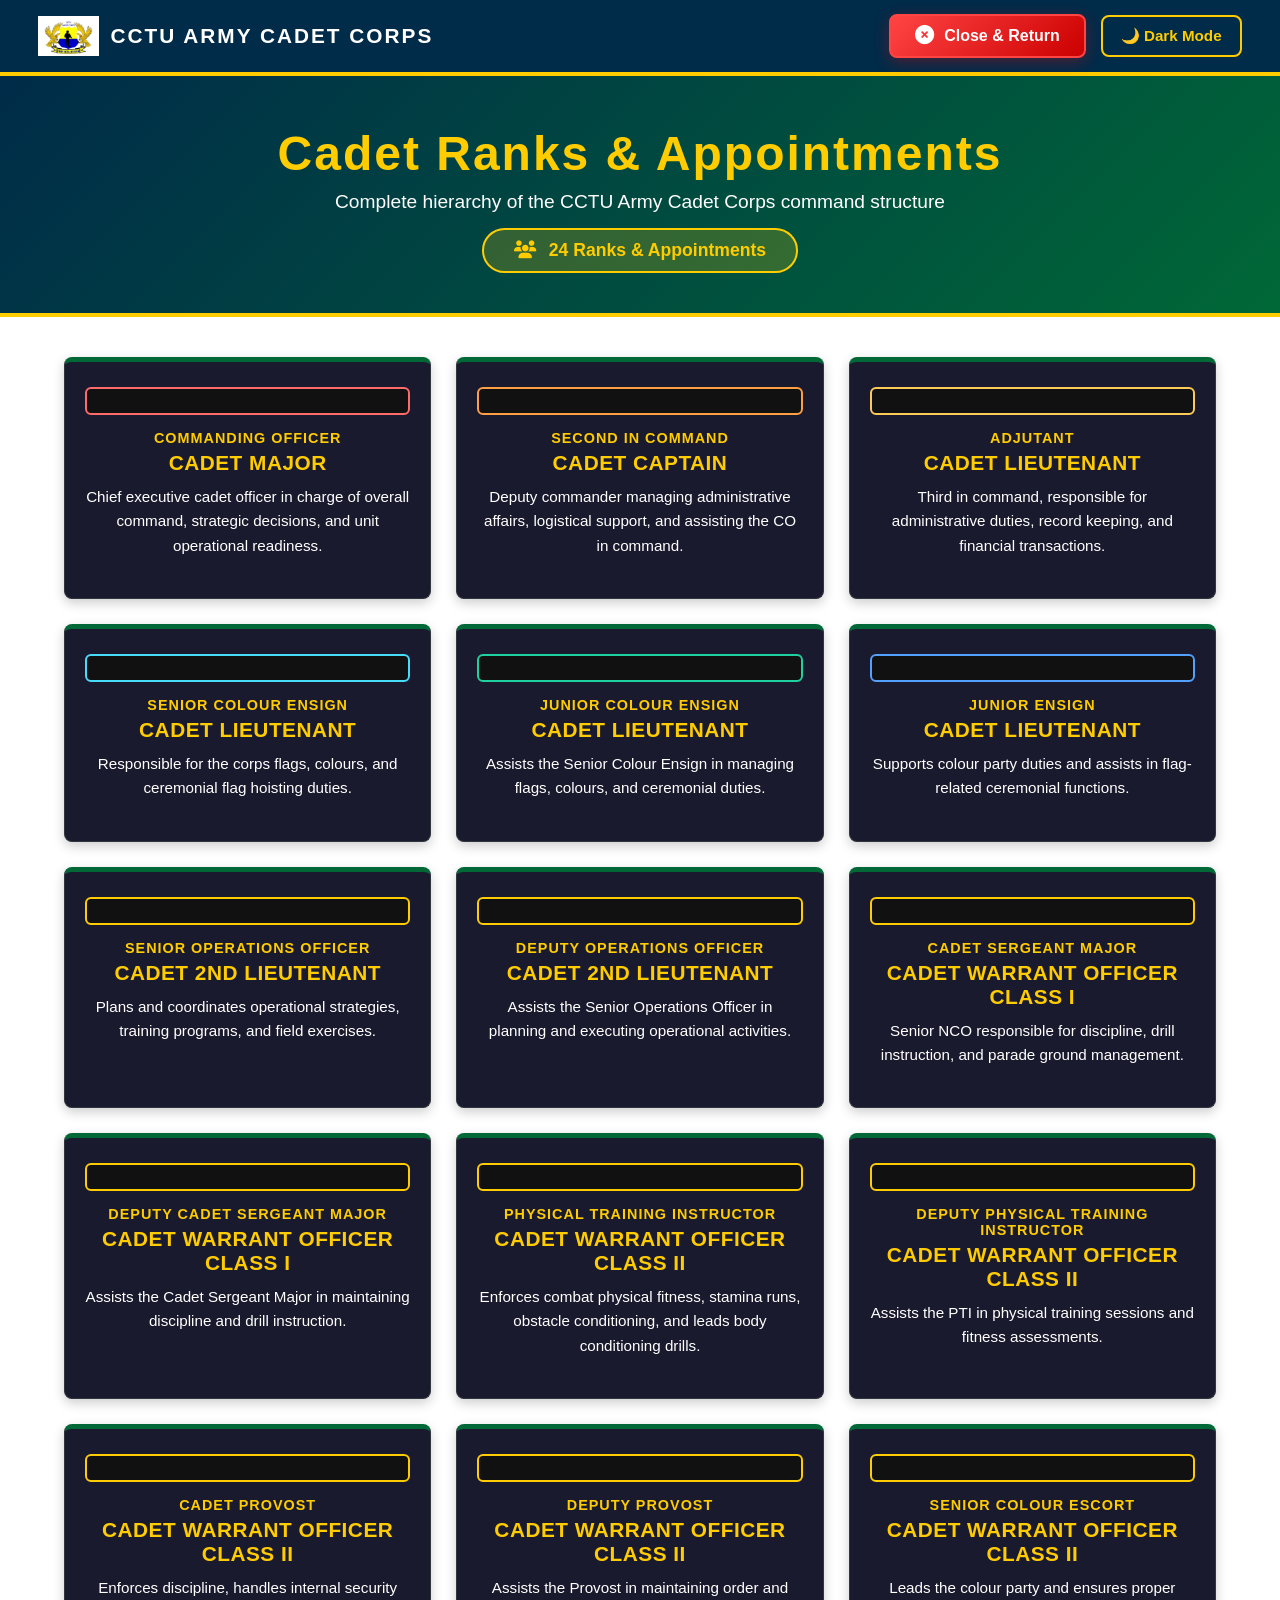
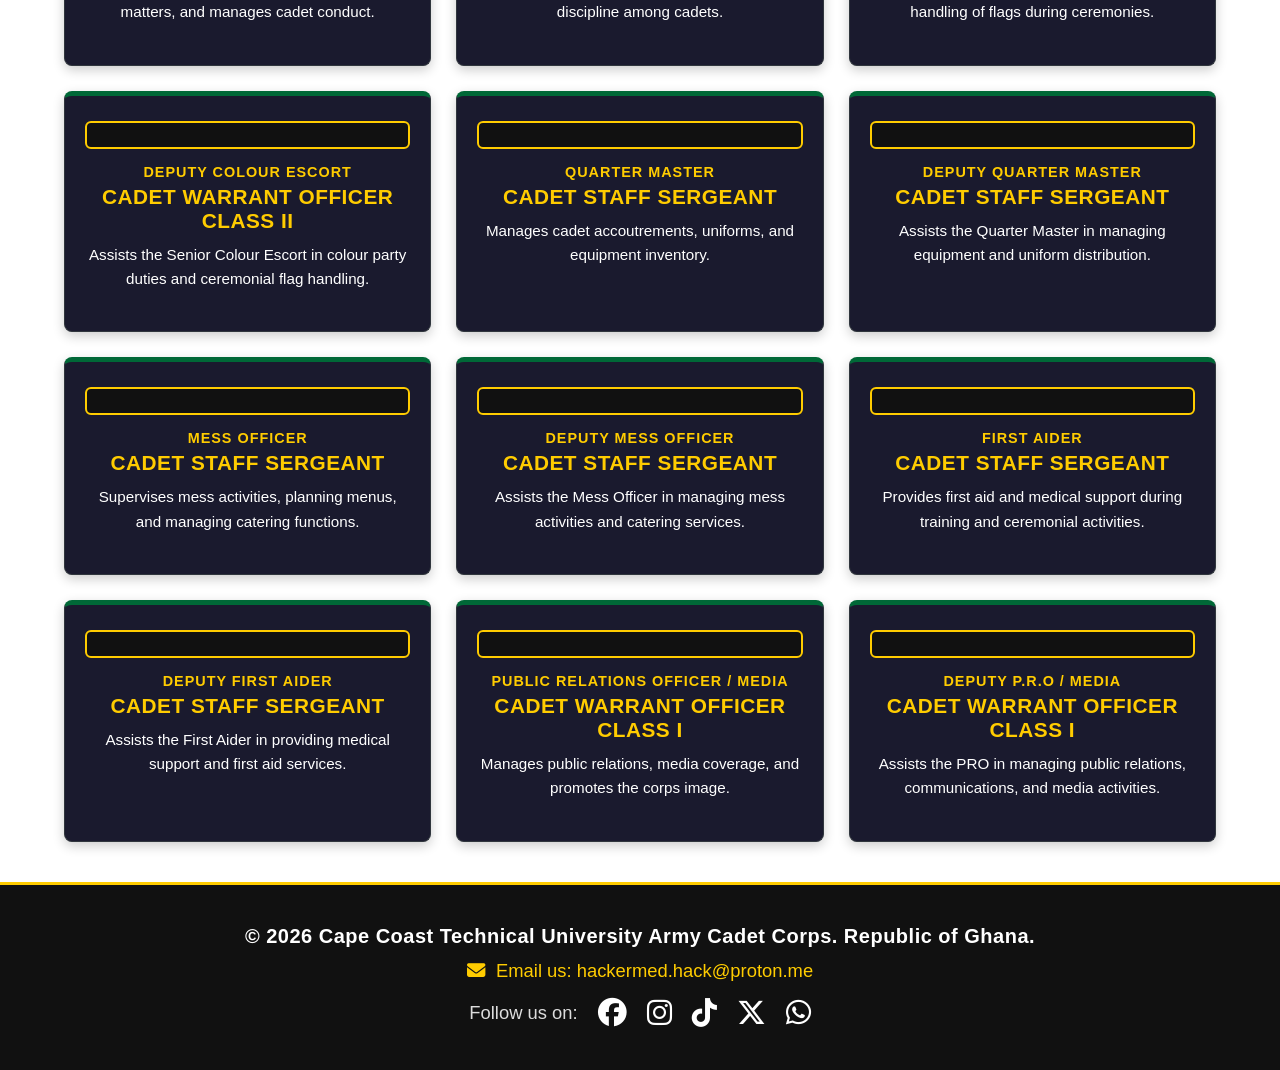
<file: ranks.html>
<!DOCTYPE html>
<html lang="en">
<head>
    <meta charset="UTF-8">
    <meta name="viewport" content="width=device-width, initial-scale=1.0">
    <title>CCTUACCRB-RANKS</title>
    <link rel="icon" type="image/png" href="logo.jpg">
    <link rel="stylesheet" href="https://cdnjs.cloudflare.com/ajax/libs/font-awesome/6.5.1/css/all.min.css">
    <link rel="stylesheet" href="ranks.css">
</head>
<body>
    <!-- Navigation -->
    <header>
        <div class="logo-container">
            <img src="logo.jpg" alt="CCTU Logo" class="coat-of-arms">
            <span class="logo-text">CCTU ARMY CADET CORPS</span>
        </div>
        <nav>
            <ul class="nav-links">
                <li>
                    <button id="close-ranks" class="btn-close-ranks">
                        <i class="fas fa-times-circle"></i> Close & Return
                    </button>
                </li>
                <li>
                    <button id="theme-toggle-ranks" class="btn-theme-toggle">🌙 Dark Mode</button>
                </li>
            </ul>
        </nav>
    </header>

    <!-- Ranks Header -->
    <section class="ranks-header">
        <h1> Cadet Ranks & Appointments</h1>
        <p>Complete hierarchy of the CCTU Army Cadet Corps command structure</p>
        <div class="rank-count">
            <span><i class="fas fa-users"></i> 24 Ranks & Appointments</span>
        </div>
    </section>

    <!-- All 24 Ranks Grid -->
    <section class="ranks-full-grid">
        
        <!-- 1. COMMANDING OFFICER -->
        <div class="rank-card">
            <div class="rank-insignia">
                <div class="insignia-symbol"></div>
            </div>
            <span class="rank-title">COMMANDING OFFICER</span>
            <h3>CADET MAJOR</h3>
            <p>Chief executive cadet officer in charge of overall command, strategic decisions, and unit operational readiness.</p>
        </div>

        <!-- 2. SECOND IN COMMAND -->
        <div class="rank-card">
            <div class="rank-insignia">
                <div class="insignia-symbol"></div>
            </div>
            <span class="rank-title">SECOND IN COMMAND</span>
            <h3>CADET CAPTAIN</h3>
            <p>Deputy commander managing administrative affairs, logistical support, and assisting the CO in command.</p>
        </div>

        <!-- 3. ADJUTANT -->
        <div class="rank-card">
            <div class="rank-insignia">
                <div class="insignia-symbol"></div>
            </div>
            <span class="rank-title">ADJUTANT</span>
            <h3>CADET LIEUTENANT</h3>
            <p>Third in command, responsible for administrative duties, record keeping, and financial transactions.</p>
        </div>

        <!-- 4. SENIOR COLOUR ENSIGN -->
        <div class="rank-card">
            <div class="rank-insignia">
                <div class="insignia-symbol"></div>
            </div>
            <span class="rank-title">SENIOR COLOUR ENSIGN</span>
            <h3>CADET LIEUTENANT</h3>
            <p>Responsible for the corps flags, colours, and ceremonial flag hoisting duties.</p>
        </div>

        <!-- 5. JUNIOR COLOUR ENSIGN -->
        <div class="rank-card">
            <div class="rank-insignia">
                <div class="insignia-symbol"></div>
            </div>
            <span class="rank-title">JUNIOR COLOUR ENSIGN</span>
            <h3>CADET LIEUTENANT</h3>
            <p>Assists the Senior Colour Ensign in managing flags, colours, and ceremonial duties.</p>
        </div>

        <!-- 6. JUNIOR ENSIGN -->
        <div class="rank-card">
            <div class="rank-insignia">
                <div class="insignia-symbol"></div>
            </div>
            <span class="rank-title">JUNIOR ENSIGN</span>
            <h3>CADET LIEUTENANT</h3>
            <p>Supports colour party duties and assists in flag-related ceremonial functions.</p>
        </div>

        <!-- 7. SENIOR OPERATIONS OFFICER -->
        <div class="rank-card">
            <div class="rank-insignia">
                <div class="insignia-symbol"></div>
            </div>
            <span class="rank-title">SENIOR OPERATIONS OFFICER</span>
            <h3>CADET 2ND LIEUTENANT</h3>
            <p>Plans and coordinates operational strategies, training programs, and field exercises.</p>
        </div>

        <!-- 8. DEPUTY OPERATIONS OFFICER -->
        <div class="rank-card">
            <div class="rank-insignia">
                <div class="insignia-symbol"></div>
            </div>
            <span class="rank-title">DEPUTY OPERATIONS OFFICER</span>
            <h3>CADET 2ND LIEUTENANT</h3>
            <p>Assists the Senior Operations Officer in planning and executing operational activities.</p>
        </div>

        <!-- 9. CADET SERGEANT MAJOR -->
        <div class="rank-card">
            <div class="rank-insignia">
                <div class="insignia-symbol"></div>
            </div>
            <span class="rank-title">CADET SERGEANT MAJOR</span>
            <h3>CADET WARRANT OFFICER CLASS I</h3>
            <p>Senior NCO responsible for discipline, drill instruction, and parade ground management.</p>
        </div>

        <!-- 10. DEPUTY CADET SERGEANT MAJOR -->
        <div class="rank-card">
            <div class="rank-insignia">
                <div class="insignia-symbol"></div>
            </div>
            <span class="rank-title">DEPUTY CADET SERGEANT MAJOR</span>
            <h3>CADET WARRANT OFFICER CLASS I</h3>
            <p>Assists the Cadet Sergeant Major in maintaining discipline and drill instruction.</p>
        </div>

        <!-- 11. PHYSICAL TRAINING INSTRUCTOR -->
        <div class="rank-card">
            <div class="rank-insignia">
                <div class="insignia-symbol"></div>
            </div>
            <span class="rank-title">PHYSICAL TRAINING INSTRUCTOR</span>
            <h3>CADET WARRANT OFFICER CLASS II</h3>
            <p>Enforces combat physical fitness, stamina runs, obstacle conditioning, and leads body conditioning drills.</p>
        </div>

        <!-- 12. DEPUTY PHYSICAL TRAINING INSTRUCTOR -->
        <div class="rank-card">
            <div class="rank-insignia">
                <div class="insignia-symbol"></div>
            </div>
            <span class="rank-title">DEPUTY PHYSICAL TRAINING INSTRUCTOR</span>
            <h3>CADET WARRANT OFFICER CLASS II</h3>
            <p>Assists the PTI in physical training sessions and fitness assessments.</p>
        </div>

        <!-- 13. CADET PROVOST -->
        <div class="rank-card">
            <div class="rank-insignia">
                <div class="insignia-symbol"></div>
            </div>
            <span class="rank-title">CADET PROVOST</span>
            <h3>CADET WARRANT OFFICER CLASS II</h3>
            <p>Enforces discipline, handles internal security matters, and manages cadet conduct.</p>
        </div>

        <!-- 14. DEPUTY PROVOST -->
        <div class="rank-card">
            <div class="rank-insignia">
                <div class="insignia-symbol"></div>
            </div>
            <span class="rank-title">DEPUTY PROVOST</span>
            <h3>CADET WARRANT OFFICER CLASS II</h3>
            <p>Assists the Provost in maintaining order and discipline among cadets.</p>
        </div>

        <!-- 15. SENIOR COLOUR ESCORT -->
        <div class="rank-card">
            <div class="rank-insignia">
                <div class="insignia-symbol"></div>
            </div>
            <span class="rank-title">SENIOR COLOUR ESCORT</span>
            <h3>CADET WARRANT OFFICER CLASS II</h3>
            <p>Leads the colour party and ensures proper handling of flags during ceremonies.</p>
        </div>

        <!-- 16. DEPUTY COLOUR ESCORT -->
        <div class="rank-card">
            <div class="rank-insignia">
                <div class="insignia-symbol"></div>
            </div>
            <span class="rank-title">DEPUTY COLOUR ESCORT</span>
            <h3>CADET WARRANT OFFICER CLASS II</h3>
            <p>Assists the Senior Colour Escort in colour party duties and ceremonial flag handling.</p>
        </div>

        <!-- 17. QUARTER MASTER -->
        <div class="rank-card">
            <div class="rank-insignia">
                <div class="insignia-symbol"></div>
            </div>
            <span class="rank-title">QUARTER MASTER</span>
            <h3>CADET STAFF SERGEANT</h3>
            <p>Manages cadet accoutrements, uniforms, and equipment inventory.</p>
        </div>

        <!-- 18. DEPUTY QUARTER MASTER -->
        <div class="rank-card">
            <div class="rank-insignia">
                <div class="insignia-symbol"></div>
            </div>
            <span class="rank-title">DEPUTY QUARTER MASTER</span>
            <h3>CADET STAFF SERGEANT</h3>
            <p>Assists the Quarter Master in managing equipment and uniform distribution.</p>
        </div>

        <!-- 19. MESS OFFICER -->
        <div class="rank-card">
            <div class="rank-insignia">
                <div class="insignia-symbol"></div>
            </div>
            <span class="rank-title">MESS OFFICER</span>
            <h3>CADET STAFF SERGEANT</h3>
            <p>Supervises mess activities, planning menus, and managing catering functions.</p>
        </div>

        <!-- 20. DEPUTY MESS OFFICER -->
        <div class="rank-card">
            <div class="rank-insignia">
                <div class="insignia-symbol"></div>
            </div>
            <span class="rank-title">DEPUTY MESS OFFICER</span>
            <h3>CADET STAFF SERGEANT</h3>
            <p>Assists the Mess Officer in managing mess activities and catering services.</p>
        </div>

        <!-- 21. FIRST AIDER -->
        <div class="rank-card">
            <div class="rank-insignia">
                <div class="insignia-symbol"></div>
            </div>
            <span class="rank-title">FIRST AIDER</span>
            <h3>CADET STAFF SERGEANT</h3>
            <p>Provides first aid and medical support during training and ceremonial activities.</p>
        </div>

        <!-- 22. DEPUTY FIRST AIDER -->
        <div class="rank-card">
            <div class="rank-insignia">
                <div class="insignia-symbol"></div>
            </div>
            <span class="rank-title">DEPUTY FIRST AIDER</span>
            <h3>CADET STAFF SERGEANT</h3>
            <p>Assists the First Aider in providing medical support and first aid services.</p>
        </div>

        <!-- 23. PUBLIC RELATIONS OFFICER -->
        <div class="rank-card">
            <div class="rank-insignia">
                <div class="insignia-symbol"></div>
            </div>
            <span class="rank-title">PUBLIC RELATIONS OFFICER / MEDIA</span>
            <h3>CADET WARRANT OFFICER CLASS I</h3>
            <p>Manages public relations, media coverage, and promotes the corps image.</p>
        </div>

        <!-- 24. DEPUTY PUBLIC RELATIONS OFFICER -->
        <div class="rank-card">
            <div class="rank-insignia">
                <div class="insignia-symbol"></div>
            </div>
            <span class="rank-title">DEPUTY P.R.O / MEDIA</span>
            <h3>CADET WARRANT OFFICER CLASS I</h3>
            <p>Assists the PRO in managing public relations, communications, and media activities.</p>
        </div>
    </section>

    <!-- Footer -->
    <footer>
        <p>&copy; 2026 Cape Coast Technical University Army Cadet Corps. Republic of Ghana.</p>
        <div class="footer-contact">
            <a href="mailto:hackermed.hack@proton.me" class="email-link">
                <i class="fas fa-envelope"></i> Email us: hackermed.hack@proton.me
            </a>
        </div>
        <div class="social-links">
            <span>Follow us on:</span>
            <a href="https://facebook.com" target="_blank" aria-label="Facebook"><i class="fab fa-facebook"></i></a>
            <a href="https://instagram.com" target="_blank" aria-label="Instagram"><i class="fab fa-instagram"></i></a>
            <a href="https://tiktok.com" target="_blank" aria-label="TikTok"><i class="fab fa-tiktok"></i></a>
            <a href="https://twitter.com" target="_blank" aria-label="X (Twitter)"><i class="fab fa-x-twitter"></i></a>
            <a href="https://wa.me/233XXXXXXXXX" target="_blank" aria-label="WhatsApp"><i class="fab fa-whatsapp"></i></a>
        </div>
    </footer>

    <script src="ranks.js"></script>
</body>
</html>
</file>
<file: ranks.css>
/* Ranks Page Styles */
:root {
    --bg-color: #ffffff;
    --text-color: #ffffff;
    --card-bg: #161b22;
    --border-color: #30363d;
    --header-bg: #002b49;
    --footer-bg: #111111;
    --rank-card-bg: #1a1a2e;
}

[data-theme="dark"] {
    --bg-color: #0d1117;
    --text-color: #ffffff;
    --card-bg: #161b22;
    --border-color: #30363d;
    --header-bg: #0d1117;
    --footer-bg: #0d1117;
    --rank-card-bg: #161b22;
}

[data-theme="light"] {
    --bg-color: #f4f6f8;
    --text-color: #111111;
    --card-bg: #ffffff;
    --border-color: #dddddd;
    --header-bg: #002b49;
    --footer-bg: #111111;
    --rank-card-bg: #ffffff;
}

* {
    margin: 0;
    padding: 0;
    box-sizing: border-box;
    font-family: 'Segoe UI', Tahoma, Geneva, Verdana, sans-serif;
}

body {
    background-color: var(--bg-color);
    color: var(--text-color);
    transition: background-color 0.3s ease, color 0.3s ease;
}

/* Header */
header {
    display: flex;
    justify-content: space-between;
    align-items: center;
    padding: 0.9rem 3%;
    background-color: var(--header-bg);
    color: #ffffff;
    position: sticky;
    top: 0;
    z-index: 1000;
    border-bottom: 4px solid #ffcc00;
    transition: background-color 0.3s ease;
}

.logo-container {
    display: flex;
    align-items: center;
    gap: 12px;
}

.coat-of-arms {
    height: 40px;
    width: auto;
}

.logo-text {
    font-size: 1.3rem;
    font-weight: 600;
    letter-spacing: 2px;
    color: #ffffff;
}

.nav-links {
    display: flex;
    list-style: none;
    gap: 15px;
    align-items: center;
}

/* Close Ranks Button */
.btn-close-ranks {
    display: inline-flex;
    align-items: center;
    gap: 10px;
    background: linear-gradient(135deg, #ff4444, #cc0000);
    color: #ffffff !important;
    padding: 10px 24px;
    font-size: 1rem;
    font-weight: 700;
    border-radius: 8px;
    border: 2px solid #ff4444;
    cursor: pointer;
    transition: all 0.3s ease;
    text-decoration: none !important;
    box-shadow: 0 4px 15px rgba(255, 0, 0, 0.3);
}

.btn-close-ranks:hover {
    transform: translateY(-3px) scale(1.05);
    box-shadow: 0 8px 30px rgba(255, 0, 0, 0.5);
    background: linear-gradient(135deg, #ff6666, #dd0000);
    border-color: #ff6666;
}

.btn-close-ranks i {
    font-size: 1.2rem;
}

/* Theme Toggle Button */
.btn-theme-toggle {
    background: transparent;
    border: 2px solid #ffcc00;
    color: #ffcc00;
    padding: 10px 18px;
    cursor: pointer;
    border-radius: 8px;
    font-weight: 700;
    font-size: 0.95rem;
    transition: all 0.3s ease;
}

.btn-theme-toggle:hover {
    background: #ffcc00;
    color: #002b49;
    transform: scale(1.05);
}

/* Ranks Header */
.ranks-header {
    text-align: center;
    padding: 50px 20px 40px;
    background: linear-gradient(135deg, #002b49, #006837);
    border-bottom: 4px solid #ffcc00;
    transition: background 0.3s ease;
}

[data-theme="dark"] .ranks-header {
    background: linear-gradient(135deg, #0d1117, #161b22);
}

.ranks-header h1 {
    font-size: 3rem;
    color: #ffcc00;
    margin-bottom: 10px;
    letter-spacing: 2px;
}

.ranks-header p {
    font-size: 1.2rem;
    color: #ffffff;
    font-weight: 300;
    margin-bottom: 15px;
}

.rank-count {
    display: inline-block;
    background: rgba(255, 204, 0, 0.2);
    border: 2px solid #ffcc00;
    padding: 10px 30px;
    border-radius: 50px;
    color: #ffcc00;
    font-size: 1.1rem;
    font-weight: 700;
}

.rank-count i {
    margin-right: 8px;
}

/* Full Ranks Grid */
.ranks-full-grid {
    display: grid;
    grid-template-columns: repeat(auto-fill, minmax(300px, 1fr));
    gap: 25px;
    padding: 40px 5%;
    max-width: 1400px;
    margin: 0 auto;
}

/* Individual Rank Cards - Matching Main Page Style */
.rank-card {
    background: var(--rank-card-bg);
    border: 1px solid var(--border-color);
    border-top: 5px solid #006837;
    padding: 25px 20px;
    border-radius: 8px;
    text-align: center;
    box-shadow: 0 4px 12px rgba(0, 0, 0, 0.2);
    transition: all 0.3s ease;
    position: relative;
    overflow: hidden;
}

.rank-card:hover {
    transform: translateY(-8px);
    border-top-color: #002b49 !important;
    box-shadow: 0 8px 30px rgba(0, 43, 73, 0.3);
}

.rank-card:hover .rank-title {
    color: #84926a !important;
}

/* Rank Insignia */
.rank-insignia {
    background-color: #111111;
    color: #ffcc00;
    padding: 12px;
    border-radius: 6px;
    margin-bottom: 15px;
    border: 2px solid #ffcc00;
}

.insignia-symbol {
    font-weight: bold;
    font-size: 1.3rem;
    letter-spacing: 3px;
}

/* Rank Title */
.rank-title {
    font-size: 0.9rem;
    color: #ffcc00;
    font-weight: 700;
    text-transform: uppercase;
    display: block;
    margin-bottom: 5px;
    letter-spacing: 1px;
    transition: color 0.3s ease;
}

.rank-card h3 {
    font-size: 1.3rem;
    color: #ffcc00;
    margin-bottom: 10px;
    letter-spacing: 0.5px;
}

.rank-card p {
    font-size: 0.95rem;
    color: var(--text-color);
    line-height: 1.6;
    margin-bottom: 15px;
}

/* Rank Badge */
.rank-badge {
    display: inline-block;
    background: linear-gradient(135deg, #002b49, #006837);
    color: #ffcc00;
    padding: 5px 18px;
    border-radius: 20px;
    font-size: 0.8rem;
    font-weight: 700;
    text-transform: uppercase;
    letter-spacing: 0.5px;
    border: 1px solid rgba(255, 204, 0, 0.3);
}

/* Special styling for different rank types */
.rank-card:nth-child(1) .rank-insignia { border-color: #ff6b6b; }
.rank-card:nth-child(2) .rank-insignia { border-color: #ff9f43; }
.rank-card:nth-child(3) .rank-insignia { border-color: #feca57; }
.rank-card:nth-child(4) .rank-insignia { border-color: #48dbfb; }
.rank-card:nth-child(5) .rank-insignia { border-color: #1dd1a1; }
.rank-card:nth-child(6) .rank-insignia { border-color: #54a0ff; }

/* Footer */
footer {
    text-align: center;
    padding: 40px 20px;
    background-color: var(--footer-bg);
    color: #ffffff;
    border-top: 3px solid #ffcc00;
    transition: background-color 0.3s ease;
}

footer p {
    font-size: 1.25rem;
    font-weight: 600;
    margin-bottom: 12px;
    letter-spacing: 0.5px;
}

.footer-contact {
    margin-bottom: 15px;
}

.email-link {
    color: #ffcc00;
    font-size: 1.15rem;
    font-weight: 500;
    text-decoration: none;
    transition: color 0.3s ease, text-decoration 0.3s ease;
}

.email-link i {
    margin-right: 6px;
}

.email-link:hover {
    color: #ffffff;
    text-decoration: underline;
}

.social-links {
    margin-top: 10px;
    display: flex;
    justify-content: center;
    align-items: center;
    gap: 20px;
}

.social-links span {
    font-size: 1.15rem;
    color: #dddddd;
    font-weight: 500;
}

.social-links a {
    color: #ffffff;
    font-size: 1.8rem;
    text-decoration: none;
    transition: color 0.3s ease, transform 0.2s ease;
}

.social-links a:hover {
    transform: scale(1.2) translateY(-3px);
}

.social-links a[aria-label="Facebook"]:hover {
    color: #1877f2;
}

.social-links a[aria-label="Instagram"]:hover {
    color: #e4405f;
}

.social-links a[aria-label="TikTok"]:hover {
    color: #000000;
}

.social-links a[aria-label="X (Twitter)"]:hover {
    color: #1da1f2;
}

/* Responsive Design */
@media screen and (max-width: 992px) {
    .ranks-full-grid {
        grid-template-columns: repeat(auto-fill, minmax(250px, 1fr));
        gap: 20px;
        padding: 30px 4%;
    }

    .ranks-header h1 {
        font-size: 2.4rem;
    }

    .btn-close-ranks {
        padding: 8px 18px;
        font-size: 0.85rem;
    }

    .btn-theme-toggle {
        padding: 8px 14px;
        font-size: 0.85rem;
    }
}

@media screen and (max-width: 768px) {
    header {
        flex-direction: column;
        gap: 15px;
        padding: 15px 20px;
    }

    .nav-links {
        flex-wrap: wrap;
        justify-content: center;
        gap: 10px;
    }

    .ranks-full-grid {
        grid-template-columns: repeat(auto-fill, minmax(280px, 1fr));
        gap: 18px;
        padding: 20px 3%;
    }

    .ranks-header h1 {
        font-size: 2rem;
    }

    .ranks-header p {
        font-size: 1rem;
    }

    .rank-count {
        font-size: 0.95rem;
        padding: 8px 20px;
    }
}

@media screen and (max-width: 480px) {
    .ranks-full-grid {
        grid-template-columns: 1fr;
        gap: 15px;
        padding: 15px 2%;
    }

    .ranks-header h1 {
        font-size: 1.5rem;
    }

    .ranks-header p {
        font-size: 0.85rem;
    }

    .rank-count {
        font-size: 0.8rem;
        padding: 6px 16px;
    }

    .rank-card {
        padding: 20px 15px;
    }

    .rank-card h3 {
        font-size: 1.1rem;
    }

    .logo-text {
        font-size: 1rem;
    }

    .btn-close-ranks {
        padding: 6px 14px;
        font-size: 0.75rem;
        gap: 6px;
    }

    .btn-close-ranks i {
        font-size: 0.9rem;
    }

    .btn-theme-toggle {
        padding: 6px 12px;
        font-size: 0.75rem;
    }

    .nav-links {
        gap: 8px;
    }
}


/* ========================================
   FOOTER SOCIAL LINKS - COMPLETE
   ======================================== */

footer {
    text-align: center;
    padding: 40px 20px;
    background-color: #111;
    color: #ffffff;
    border-top: 3px solid #ffcc00;
}

footer p {
    font-size: 1.25rem;
    font-weight: 600;
    margin-bottom: 12px;
    letter-spacing: 0.5px;
}

.footer-contact {
    margin-bottom: 15px;
}

.email-link {
    color: #ffcc00;
    font-size: 1.15rem;
    font-weight: 500;
    text-decoration: none;
    transition: color 0.3s ease, text-decoration 0.3s ease;
}

.email-link i {
    margin-right: 6px;
}

.email-link:hover {
    color: #ffffff;
    text-decoration: underline;
}

.social-links {
    margin-top: 10px;
    display: flex;
    justify-content: center;
    align-items: center;
    gap: 20px;
    flex-wrap: wrap;
}

.social-links span {
    font-size: 1.15rem;
    color: #dddddd;
    font-weight: 500;
}

.social-links a {
    color: #ffffff;
    font-size: 1.8rem;
    text-decoration: none;
    transition: color 0.3s ease, transform 0.2s ease;
    display: inline-block;
}

.social-links a:hover {
    transform: scale(1.2) translateY(-3px);
}

/* Individual Social Media Colors on Hover */
.social-links a[aria-label="Facebook"]:hover {
    color: #1877f2;
}

.social-links a[aria-label="Instagram"]:hover {
    color: #e4405f;
}

.social-links a[aria-label="TikTok"]:hover {
    color: #000000;
}

.social-links a[aria-label="X (Twitter)"]:hover {
    color: #1da1f2;
}

.social-links a[aria-label="WhatsApp"]:hover {
    color: #25D366;
}

/* Responsive */
@media screen and (max-width: 768px) {
    .social-links {
        gap: 15px;
        flex-wrap: wrap;
    }
    
    .social-links a {
        font-size: 1.5rem;
    }
}

@media screen and (max-width: 480px) {
    .social-links {
        gap: 12px;
    }
    
    .social-links a {
        font-size: 1.3rem;
    }
    
    .social-links span {
        font-size: 0.9rem;
    }
}
</file>
